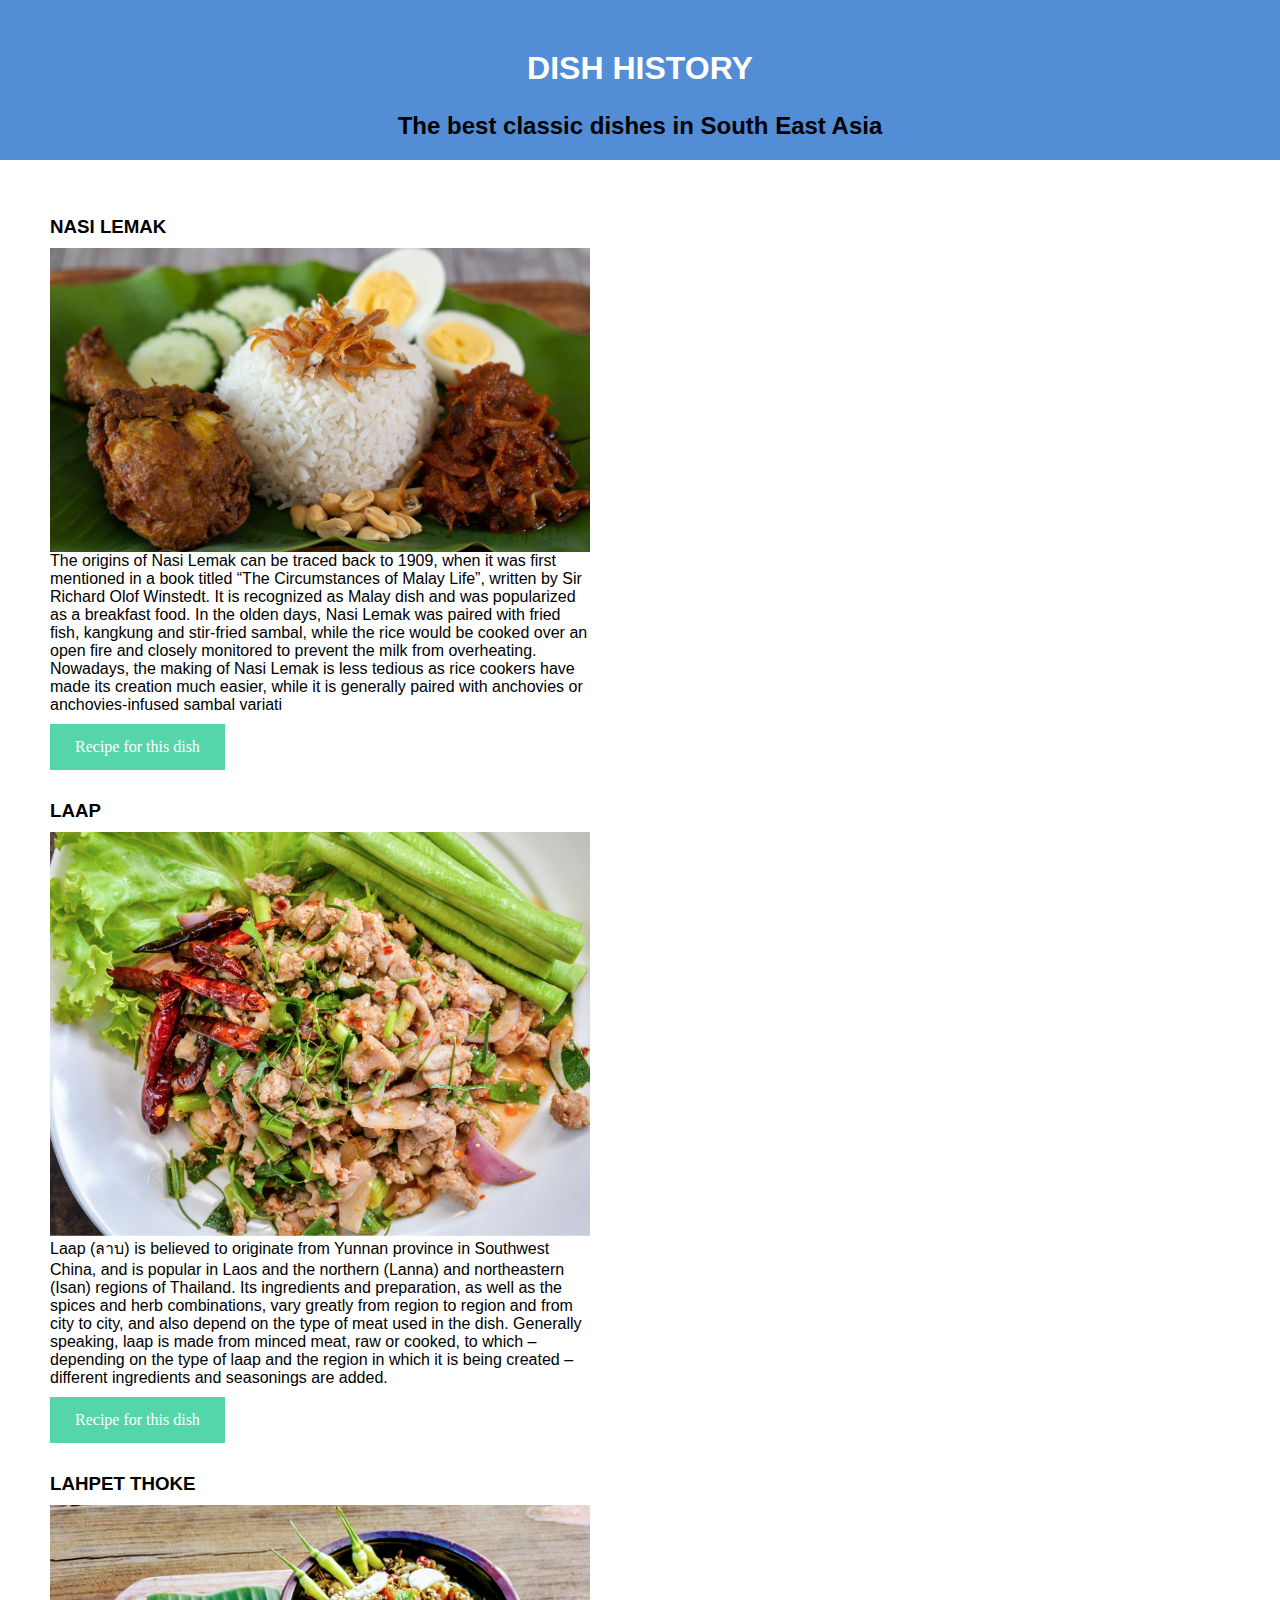
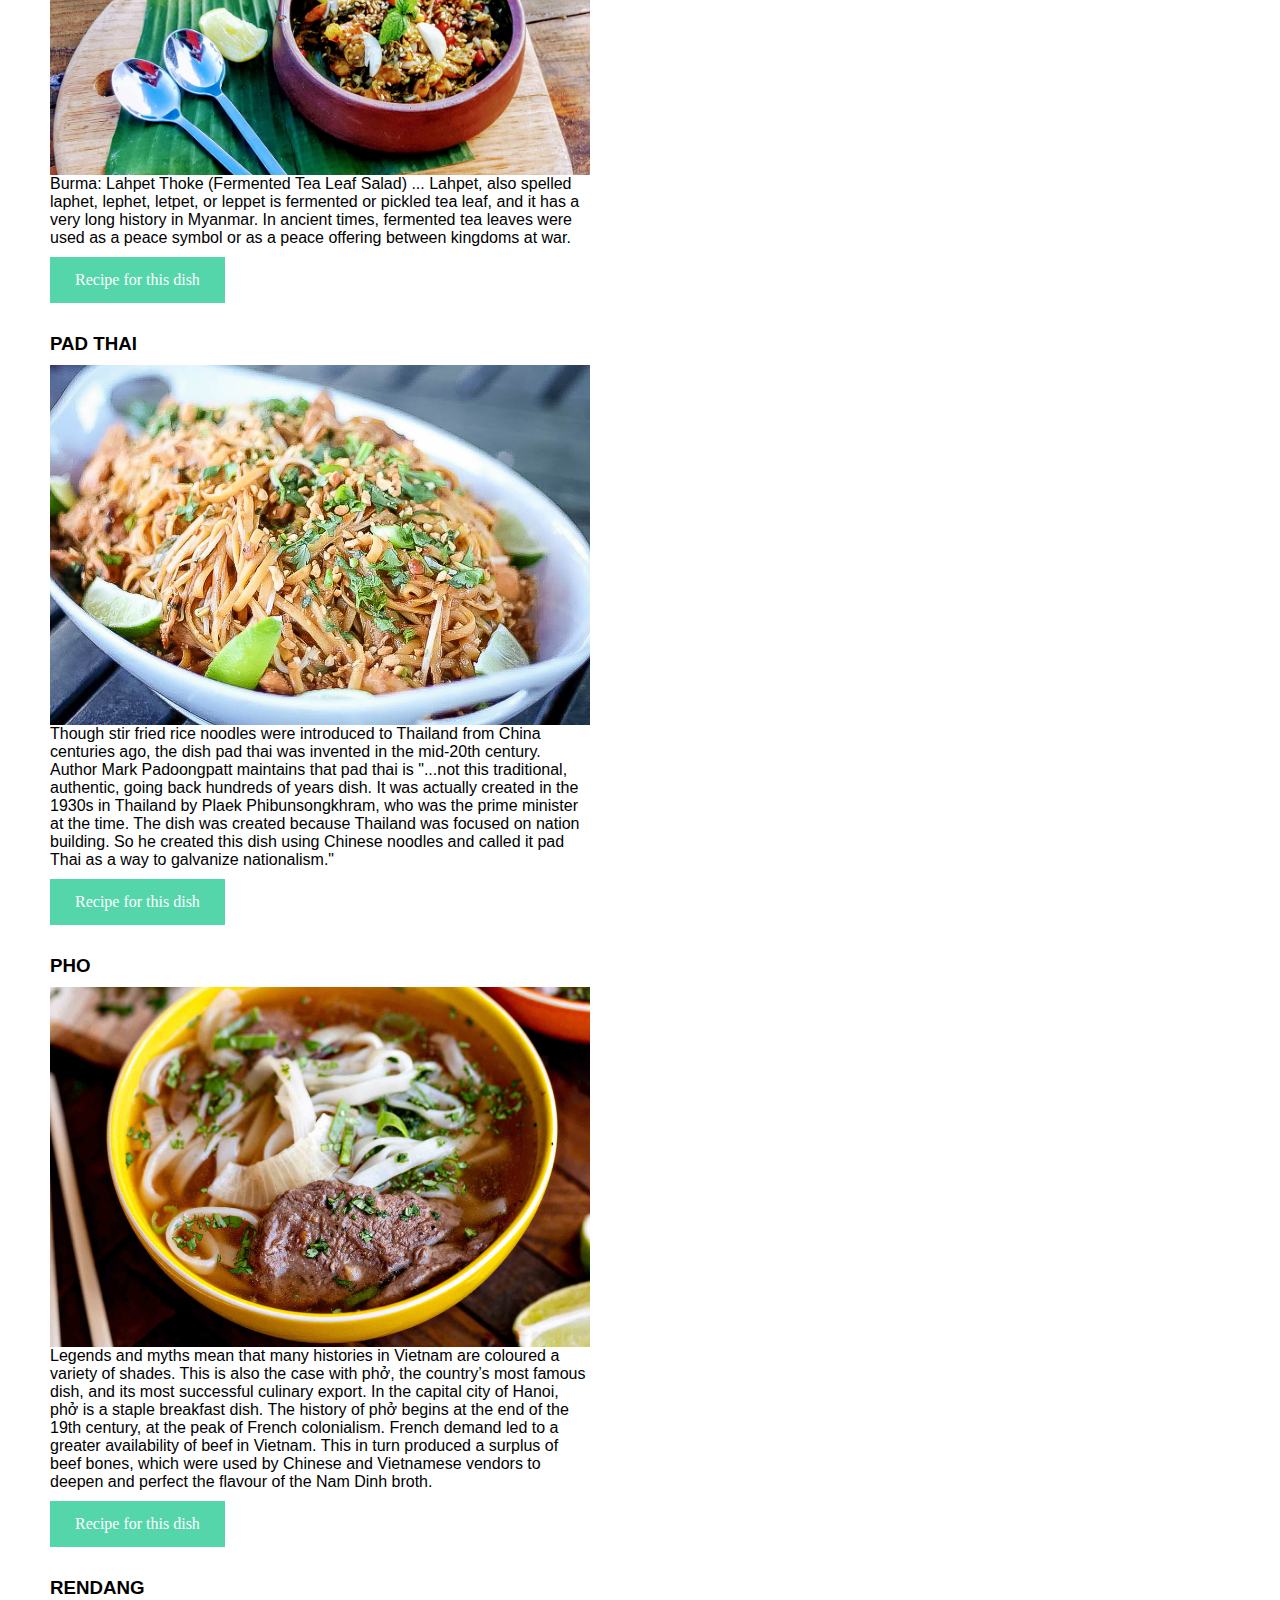
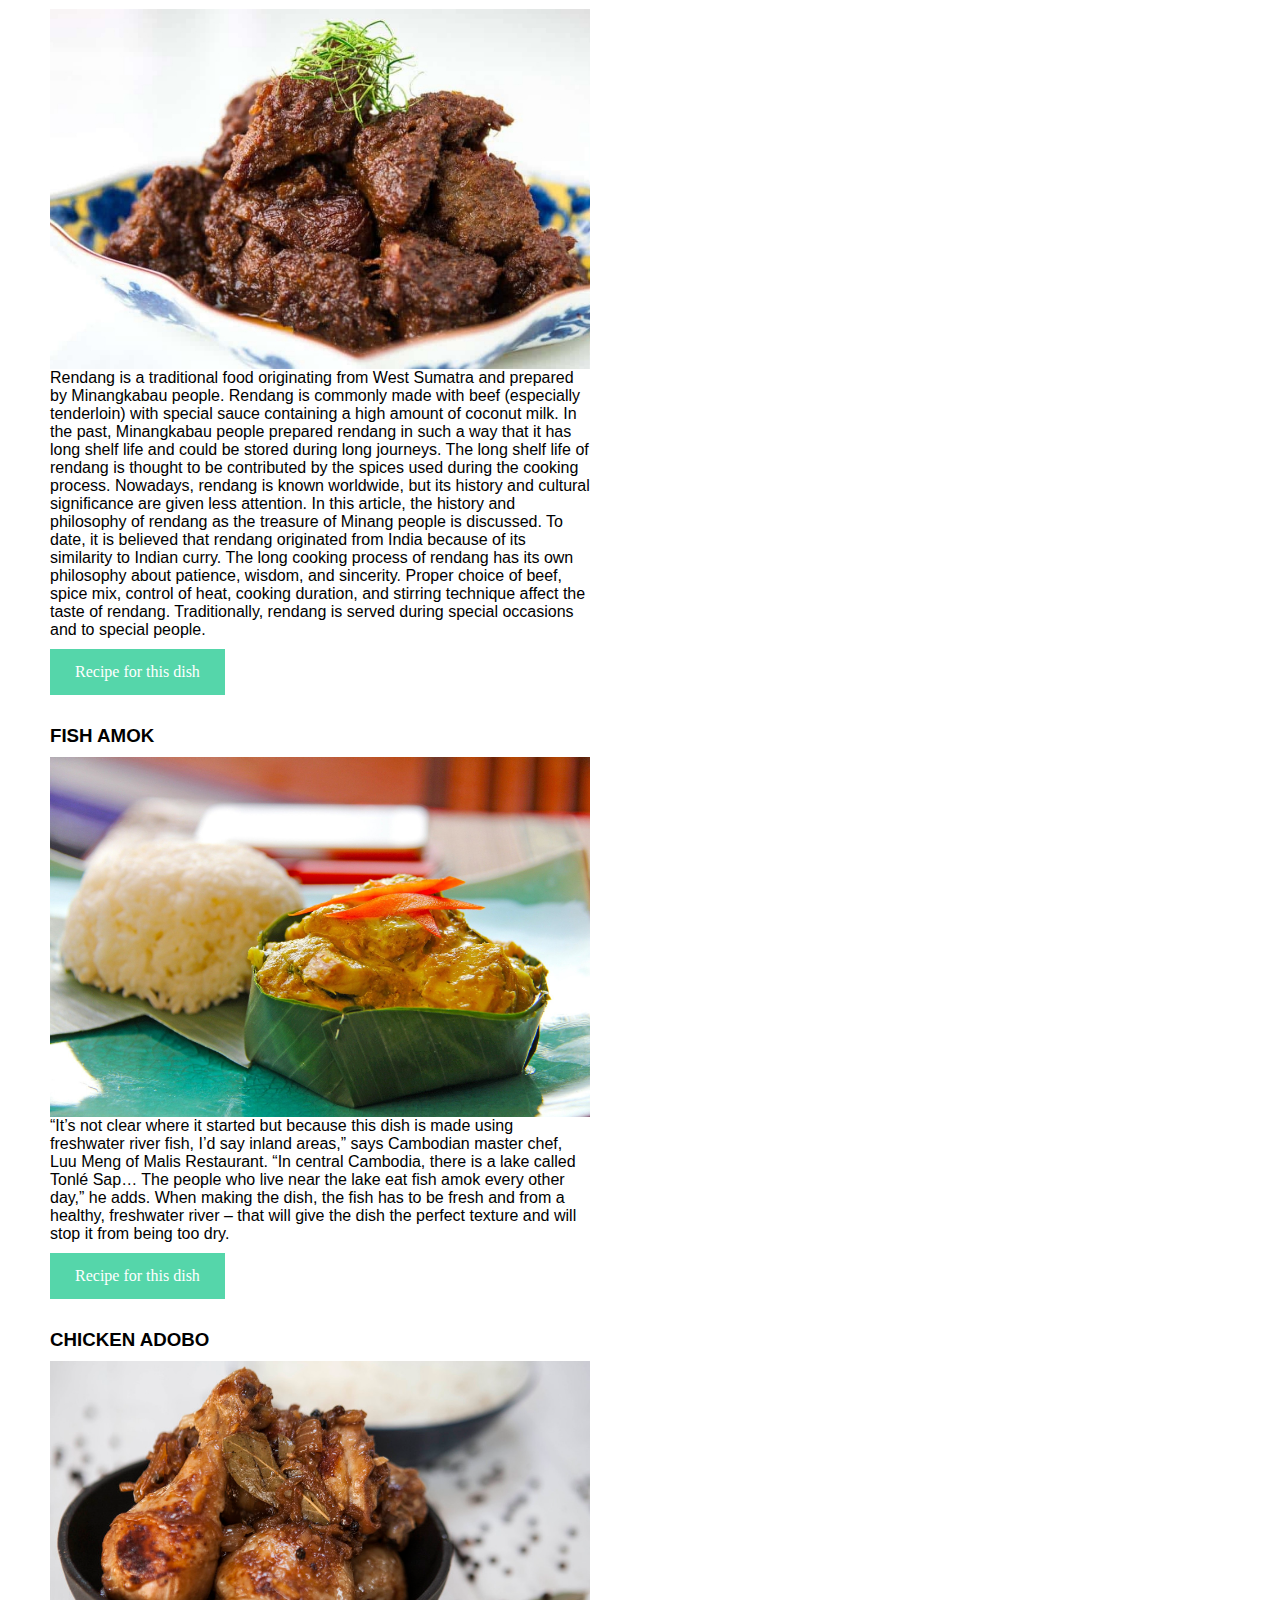
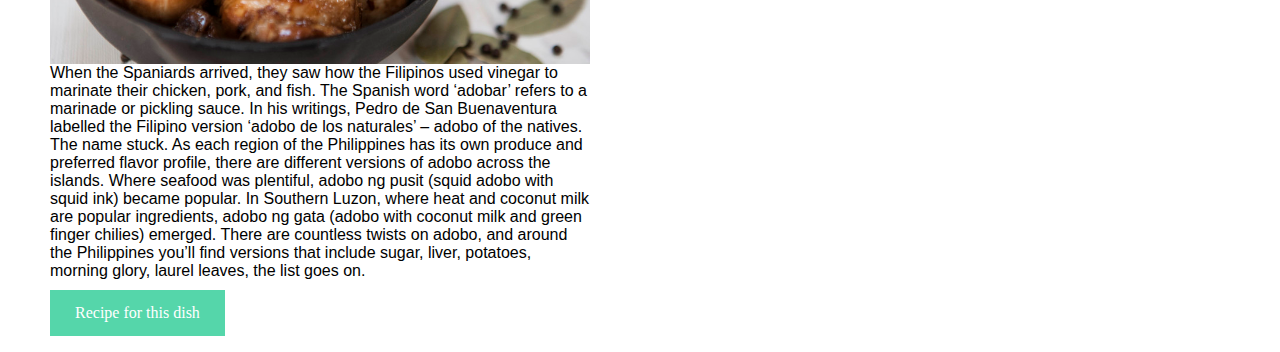
<file: Taste of South East Asia/DISHHISTORY.html>
<!doctype html>
<html>
<head>
<meta charset="utf-8">
<meta name="viewport" content="width=device-width, initial-scale=1.0">
<title>Dish History</title>
<link href="main.css" rel="stylesheet">
<link href="dist/jquery.fancybox.min.css" rel="stylesheet">
	<style>
		h1{
			font-family: "Gill Sans", "Gill Sans MT", "Myriad Pro", "DejaVu Sans Condensed", Helvetica, Arial, "sans-serif";
			color: #fff;
			text-align:center;
			margin: 0;
			padding: 50px 20px 5px 20px;
		}

		h2{
			font-family: "Gill Sans", "Gill Sans MT", "Myriad Pro", "DejaVu Sans Condensed", Helvetica, Arial, "sans-serif";
			text-align: center;
			margin: 0;
			padding: 20px 50px 20px;
		}

		img{
			display: block;
			margin-left: auto;
			margin-right: auto;
			width: 100%;
			padding: 0;
		}

		ul{
			padding: 0 50px;
			font-family: "Gill Sans", "Gill Sans MT", "Myriad Pro", "DejaVu Sans Condensed", Helvetica, Arial, "sans-serif";
			list-style-type: none;
		}


		li{
			padding-bottom: 10px;
		}

		a.History:link, a.History:visited {
		  background-color: #55d6aa;
		  transition: 1s;
		  font-family: 'Open Sans';
		  color: white;
		  padding: 14px 25px;
		  text-align: center;
		  text-decoration: none;
		  display: inline-block;
		}


	</style>

</head>

<body>

	<div class="col-1">
	<h1>DISH HISTORY</h1>
	<h2>The best classic dishes in South East Asia</h2>
	</div>


	<div class="col-2">
	<ul>
	<li>
		<h3 style="font-family: 'Gill Sans', 'Gill Sans MT', 'Myriad Pro', 'DejaVu Sans Condensed', Helvetica, Arial, 'sans-serif';
			   text-align: centre;
			   margin: 0;
			   padding: 30px 0 10px 0;">
		NASI LEMAK</h3>
	<a data-fancybox="gallery" href="fancybox/1.jpg"><img src="fancybox/1.jpg" alt="image1"></a>

	The origins of Nasi Lemak can be traced back to 1909, when it was first mentioned in a book titled “The Circumstances of Malay Life”, written by Sir Richard Olof Winstedt.
	It is recognized as Malay dish and was popularized as a breakfast food.
	In the olden days, Nasi Lemak was paired with fried fish, kangkung and
	stir-fried sambal, while the rice would be cooked over an open fire and
	closely monitored to prevent the milk from overheating. Nowadays, the making
	of Nasi Lemak is less tedious as rice cookers have made its creation much
	easier, while it is generally paired with anchovies or anchovies-infused
	sambal variati
	</li>
	<a class="History" href="Recipe_NasiLemak.html">
		Recipe for this dish
	</a>


	<li>
	<h3 style="font-family: 'Gill Sans', 'Gill Sans MT', 'Myriad Pro', 'DejaVu Sans Condensed', Helvetica, Arial, 'sans-serif';
			   text-align: centre;
			   margin: 0;
			   padding: 30px 0 10px 0;">
		LAAP</h3>
	<a data-fancybox="gallery" href="fancybox/2.jpg"><img src="fancybox/2.jpg" alt="image1"></a>
	Laap (ลาบ) is believed to originate from Yunnan province in Southwest China, and is popular in Laos and the northern (Lanna) and northeastern (Isan) regions of Thailand.
			Its ingredients and preparation, as well as the spices and herb combinations, vary greatly from region to region and from city to city, and also depend on the type of meat used in the dish.
			Generally speaking, laap is made from minced meat, raw or cooked, to which – depending on the type of laap and the region in which it is being created – different ingredients and seasonings are added.
	</li>
	<a class="History" href="Recipe_Laap.html">
		Recipe for this dish
	</a>

	<li>
	<h3 style="font-family: 'Gill Sans', 'Gill Sans MT', 'Myriad Pro', 'DejaVu Sans Condensed', Helvetica, Arial, 'sans-serif';
			   text-align: centre;
			   margin: 0;
			   padding: 30px 0 10px 0;">
	LAHPET THOKE</h3>

		<a data-fancybox="gallery" href="fancybox/3.jpg"><img src="fancybox/3.jpg" alt="image3"></a>


		Burma: Lahpet Thoke (Fermented Tea Leaf Salad) ... Lahpet, also spelled laphet, lephet, letpet, or leppet is fermented or pickled tea leaf, and it has a very long history in Myanmar. In ancient times, fermented tea leaves were used as a peace symbol or as a peace offering between kingdoms at war.</li>
		<a class="History" href="Recipe_LahpetThoke.html">
			Recipe for this dish
		</a>

		<li>
		<h3 style="font-family: 'Gill Sans', 'Gill Sans MT', 'Myriad Pro', 'DejaVu Sans Condensed', Helvetica, Arial, 'sans-serif';
			   text-align: centre;
			   margin: 0;
			   padding: 30px 0 10px 0;">
		PAD THAI</h3>
		<a data-fancybox="gallery" href="fancybox/4.jpg"><img src="fancybox/4.jpg" alt="image3"></a>
		Though stir fried rice noodles were introduced to Thailand from China centuries ago, the dish pad thai was invented in the mid-20th century. Author Mark Padoongpatt maintains that pad thai is "...not this traditional, authentic, going back hundreds of years dish. It was actually created in the 1930s in Thailand by Plaek Phibunsongkhram, who was the prime minister at the time. The dish was created because Thailand was focused on nation building. So he created this dish using Chinese noodles and called it pad Thai as a way to galvanize nationalism."</li>
		<a class="History" href="Recipe_PadThai.html">
			Recipe for this dish
		</a>

		<li>
		<h3 style="font-family: 'Gill Sans', 'Gill Sans MT', 'Myriad Pro', 'DejaVu Sans Condensed', Helvetica, Arial, 'sans-serif';
			   text-align: centre;
			   margin: 0;
			   padding: 30px 0 10px 0;">
		PHO</h3>
		<a data-fancybox="gallery" href="fancybox/5.jpg"><img src="fancybox/5.jpg" alt="image3"></a>
		Legends and myths mean that many histories in Vietnam are coloured a variety of shades. This is also the case with phở, the country’s most famous dish, and its most successful culinary export. In the capital city of Hanoi, phở is a staple breakfast dish. The history of phở begins at the end of the 19th century, at the peak of French colonialism. French demand led to a greater availability of beef in Vietnam. This in turn produced a surplus of beef bones, which were used by Chinese and Vietnamese vendors to deepen and perfect the flavour of the Nam Dinh broth.</li>
		<a class="History" href="Recipe_Pho.html">
			Recipe for this dish
		</a>

		<li>
		<h3 style="font-family: 'Gill Sans', 'Gill Sans MT', 'Myriad Pro', 'DejaVu Sans Condensed', Helvetica, Arial, 'sans-serif';
			   text-align: centre;
			   margin: 0;
			   padding: 30px 0 10px 0;">
		RENDANG</h3>

		<a data-fancybox="gallery" href="fancybox/6.jpg"><img src="fancybox/6.jpg" alt="image3"></a>

		Rendang is a traditional food originating from West Sumatra and prepared by Minangkabau people. Rendang is commonly made with beef (especially tenderloin) with special sauce containing a high amount of coconut milk. In the past, Minangkabau people prepared rendang in such a way that it has long shelf life and could be stored during long journeys. The long shelf life of rendang is thought to be contributed by the spices used during the cooking process. Nowadays, rendang is known worldwide, but its history and cultural significance are given less attention. In this article, the history and philosophy of rendang as the treasure of Minang people is discussed. To date, it is believed that rendang originated from India because of its similarity to Indian curry. The long cooking process of rendang has its own philosophy about patience, wisdom, and sincerity. Proper choice of beef, spice mix, control of heat, cooking duration, and stirring technique affect the taste of rendang. Traditionally, rendang is served during special occasions and to special people. </li>
		<a class="History" href="Recipe_Rendang.html">
			Recipe for this dish
		</a>

		<li>
		<h3 style="font-family: 'Gill Sans', 'Gill Sans MT', 'Myriad Pro', 'DejaVu Sans Condensed', Helvetica, Arial, 'sans-serif';
			   text-align: centre;
			   margin: 0;
			   padding: 30px 0 10px 0;">
		FISH AMOK</h3>

		<a data-fancybox="gallery" href="fancybox/7.jpg"><img src="fancybox/7.jpg" alt="image3"></a>


		“It’s not clear where it started but because this dish is made using freshwater river fish, I’d say inland areas,” says Cambodian master chef, Luu Meng of Malis Restaurant. “In central Cambodia, there is a lake called Tonlé Sap… The people who live near the lake eat fish amok every other day,” he adds. When making the dish, the fish has to be fresh and from a healthy, freshwater river – that will give the dish the perfect texture and will stop it from being too dry.</li>
		<a class="History" href="Recipe_FishAmok.html">
			Recipe for this dish
		</a>

		<li>
		<h3 style="font-family: 'Gill Sans', 'Gill Sans MT', 'Myriad Pro', 'DejaVu Sans Condensed', Helvetica, Arial, 'sans-serif';
			   text-align: centre;
			   margin: 0;
			   padding: 30px 0 10px 0;">
		CHICKEN ADOBO</h3>

		<a data-fancybox="gallery" href="fancybox/8.jpg"><img src="fancybox/8.jpg" alt="image3"></a>


		When the Spaniards arrived, they saw how the Filipinos used vinegar to marinate their chicken, pork, and fish. The Spanish word ‘adobar’ refers to a marinade or pickling sauce. In his writings, Pedro de San Buenaventura labelled the Filipino version ‘adobo de los naturales’ – adobo of the natives. The name stuck.
As each region of the Philippines has its own produce and preferred flavor profile, there are different versions of adobo across the islands. Where seafood was plentiful, adobo ng pusit (squid adobo with squid ink) became popular. In Southern Luzon, where heat and coconut milk are popular ingredients, adobo ng gata (adobo with coconut milk and green finger chilies) emerged. There are countless twists on adobo, and around the Philippines you’ll find versions that include sugar, liver, potatoes, morning glory, laurel leaves, the list goes on.
</li>
<a class="History" href="Recipe_ChickenAdobo.html">
	Recipe for this dish
</a>

		</ul>
		</div>



<script src="https://cdn.jsdelivr.net/npm/jquery@3.5.1/dist/jquery.min.js"></script>
<script src="dist/jquery.fancybox.js"></script>
</body>
</html>
</file>
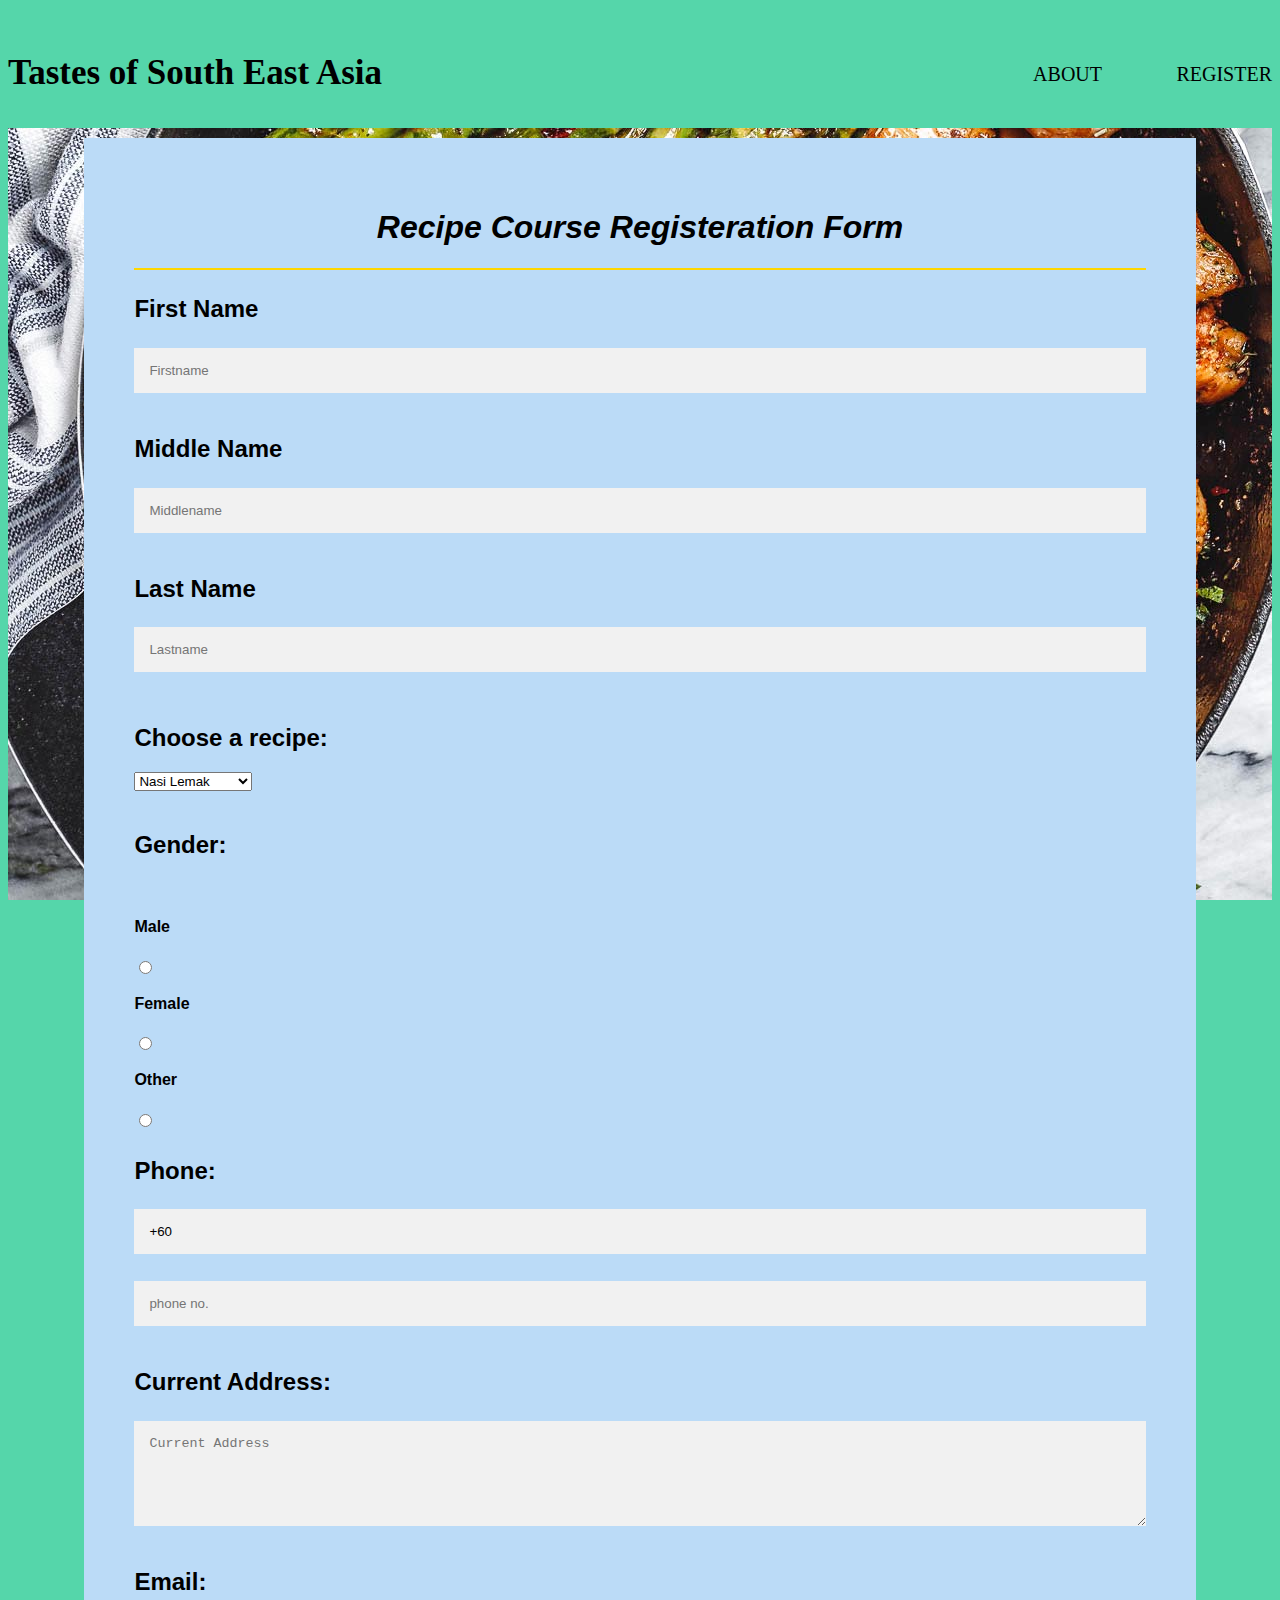
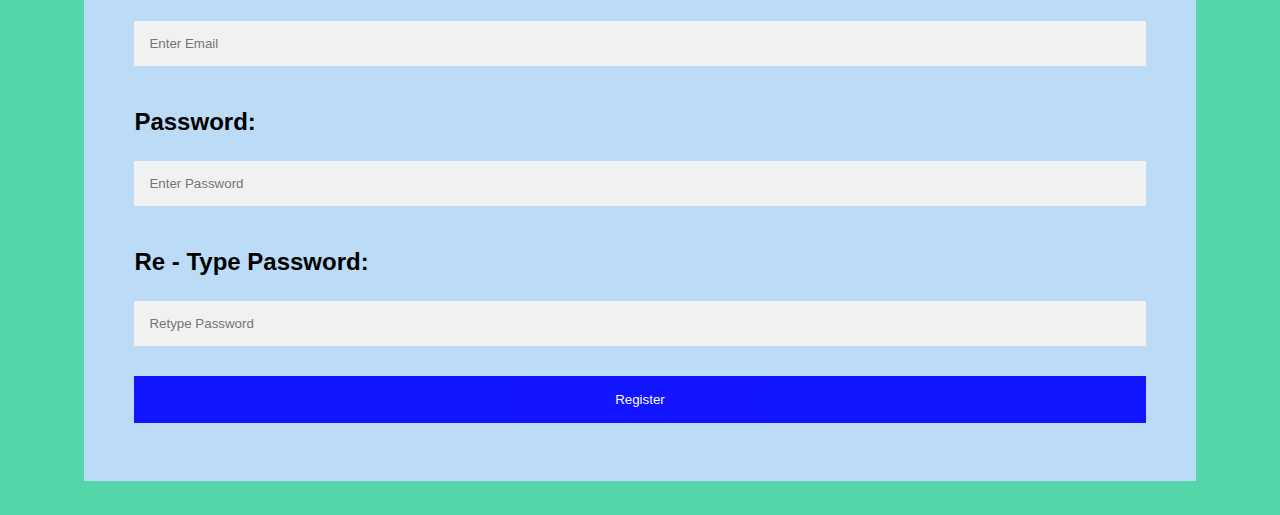
<file: Taste of South East Asia/registerpage.html>
<html>
<head>
<meta name="viewport" content="width=device-width, initial-scale=1">
<style>
body{
  font-family: Calibri, Helvetica, sans-serif;
  background-color: #55d6aa;
}
.container {
    padding: 50px;
  background-color: #BBDBF7;
}

a{
    text-decoration:none ;
    color: black;
}
a:visited{
    text-decoration: none;
    color: black;
}

input[type=text], input[type=password], textarea {
  width: 100%;
  padding: 15px;
  margin: 5px 0 22px 0;
  display: inline-block;
  border: none;
  background: #f1f1f1;
}
input[type=text]:focus, input[type=password]:focus {
  background-color: white;
  outline: none;
}
 div {
            padding: 10px 0;
         }
hr {
  border: 1px solid gold;
  margin-bottom: 25px;
}
.registerbtn {
  background-color: blue;
  color: white;
  padding: 16px 20px;
  margin: 8px 0;
  border: none;
  cursor: pointer;
  width: 100%;
  opacity: 0.9;
}
.registerbtn:hover {
  opacity: 1;
}
 .background {
  background-image: url('recipe_background.jpg');
background-repeat: no-repeat;
background-attachment: fixed;
  background-size: cover;
}
.logo {
    font-family: 'Della Respira', serif;
    font-size: 35px;
    float: left;
    text-decoration: none;
}

.container {
    width: 80%;
    margin: 0 auto;
}

header {
    width: 100%;
    background: #55d6aa;
}

header::after {
    content: ' ';
    display: table;
    clear: both;
}

nav {
    float: right;
}

nav ul {
    margin: 0;
    padding: 0;
    list-style: none;
}

nav li {
    display: inline-block;
    margin-left: 70px;
    padding-top: 45px;
    font-size: 20px;
    font-family: 'Della Respira', serif;
}

nav a.head {
    text-decoration: none;
    text-transform: uppercase;
    color: black;
}
h1, h2, h4{
  color: black;
}
</style>
</head>
<body>
  <header>
    <div class="container1">
      <a href="index.html"><h3 class="logo">Tastes of South East Asia</h3></a>

      <nav>
        <ul>
          <li><a class="head" href="About.html">About</a></li>
          <li><a class="head" href="registerpage.html">Register</a></li>
        </ul>
      </nav>
    </div>
  </header>
<div class="background">
<form>
  <div class="container">
  <center><h1><i>Recipe Course Registeration Form</i></h1> </center>
  <hr>

<label><h2>First Name</h2></label>

<input type="text" name="firstname" placeholder= "Firstname" size="15" required />
<label><h2>Middle Name</h2></label>
<input type="text" name="middlename" placeholder="Middlename" size="15" required />
<label><h2>Last Name</h2></label>
<input type="text" name="lastname" placeholder="Lastname" size="15"required />
<div>

<label for="recipe"><h2>Choose a recipe:</h2></label>
<select id="recipe">
<option value="NasiLemak">Nasi Lemak</option>
<option value="Laap">Laap</option>
<option value="LephetToke">Lephet Toke</option>
<option value="Rendang">Rendang</option>
<option value="PadThaiDONE">Pad Thai DONE</option>
<option value="PhoDONE">Pho DONE</option>
<option value="FishAmok">Fish Amok</option>
<option value="ChickenAdobo">Chicken Adobo</option>
</select>
</div>
<div>
<label>
<h2>Gender: </h2>
</label><br>
  <label class="radio-inline">
    <h4>Male</h4>

      <input type="radio" name="optradio"><h4>Female</h4>
      <input type="radio" name="optradio"><h4>Other</h4>
      <input type="radio" name="optradio">
    </label>
</div>






<label>
<h2>Phone: </h2>
</label>
<input type="text" name="country code" placeholder="Country Code"  value="+60" size="2"/>
<input type="text" name="phone" placeholder="phone no." size="10"/ required>
<label>
<h2>Current Address:</h2>
</label>
  <textarea cols="80" rows="5" placeholder="Current Address" value="address" required>
</textarea>
 <label for="email"><h2>Email: </h2></label>
 <input type="text" placeholder="Enter Email" name="email" required>

    <label for="psw"><h2>Password: </h2></label>
    <input type="password" placeholder="Enter Password" name="psw" required>

    <label for="psw-repeat"><h2>Re - Type Password: </h2></label>
    <input type="password" placeholder="Retype Password" name="psw-repeat" required>
    <button type="submit" onClick="myFunction()" class="registerbtn" >Register</button>
</form>
</div>
</div>
</body>
<script>
      function myFunction() {
        window.location.href="index.html";
      }
      </script>
</html>
</file>
<file: Taste of South East Asia/main.css>
@charset "utf-8";
/* CSS Document */

body{
	margin: 0 auto;
}

.col-1{
	width: 100%;
	display: inline-block;
	background-color: #538DD5;
}

.col-2{
	width: 50%;
	display: inline-block;
	float: left;
	padding: 10px 0 0 0;
}




@media only screen and (max-width: 768px) {
	.col-2{
		width: 100%;
	}

}
</file>
